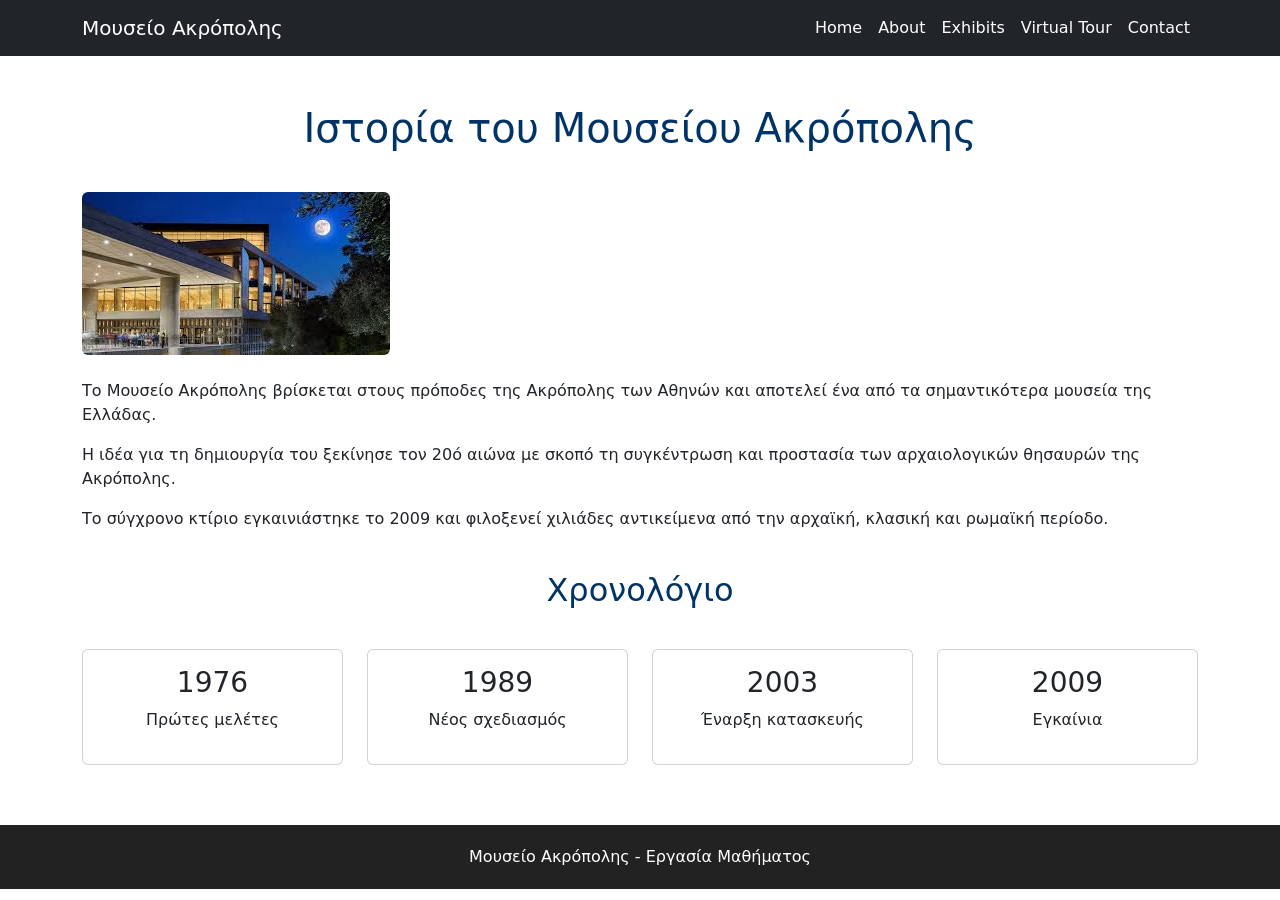
<file: html/about.html>
<!DOCTYPE html>
<html lang="el">

<head>

<meta charset="UTF-8">
<meta name="viewport" content="width=device-width, initial-scale=1">

<title>About - Μουσείο Ακρόπολης</title>

<link rel="stylesheet" href="../css/style.css">

<link href="https://cdn.jsdelivr.net/npm/bootstrap@5.3.3/dist/css/bootstrap.min.css" rel="stylesheet">

</head>

<body>

<nav class="navbar navbar-expand-lg navbar-dark bg-dark">

<div class="container">

<a class="navbar-brand" href="../index.html">
Μουσείο Ακρόπολης
</a>

<div class="navbar-nav ms-auto">

<a class="nav-link text-white" href="../index.html">Home</a>
<a class="nav-link text-white" href="about.html">About</a>
<a class="nav-link text-white" href="exhibits.html">Exhibits</a>
<a class="nav-link text-white" href="tour.html">Virtual Tour</a>
<a class="nav-link text-white" href="contact.html">Contact</a>

</div>

</div>

</nav>

<div class="container mt-5">

<h1 class="section-title">Ιστορία του Μουσείου Ακρόπολης</h1>

<img src="../images/museum.jpg" class="img-fluid rounded mb-4" alt="Μουσείο Ακρόπολης">

<p>
Το Μουσείο Ακρόπολης βρίσκεται στους πρόποδες της Ακρόπολης των Αθηνών και αποτελεί ένα από τα σημαντικότερα μουσεία της Ελλάδας.
</p>

<p>
Η ιδέα για τη δημιουργία του ξεκίνησε τον 20ό αιώνα με σκοπό τη συγκέντρωση και προστασία των αρχαιολογικών θησαυρών της Ακρόπολης.
</p>

<p>
Το σύγχρονο κτίριο εγκαινιάστηκε το 2009 και φιλοξενεί χιλιάδες αντικείμενα από την αρχαϊκή, κλασική και ρωμαϊκή περίοδο.
</p>

<h2 class="section-title">Χρονολόγιο</h2>

<div class="row">

<div class="col-md-3">
<div class="card p-3 text-center">
<h3>1976</h3>
<p>Πρώτες μελέτες</p>
</div>
</div>

<div class="col-md-3">
<div class="card p-3 text-center">
<h3>1989</h3>
<p>Νέος σχεδιασμός</p>
</div>
</div>

<div class="col-md-3">
<div class="card p-3 text-center">
<h3>2003</h3>
<p>Έναρξη κατασκευής</p>
</div>
</div>

<div class="col-md-3">
<div class="card p-3 text-center">
<h3>2009</h3>
<p>Εγκαίνια</p>
</div>
</div>

</div>

</div>

<footer>

Μουσείο Ακρόπολης - Εργασία Μαθήματος

</footer>

<script src="https://cdn.jsdelivr.net/npm/bootstrap@5.3.3/dist/js/bootstrap.bundle.min.js"></script>

</body>

</html>
</file>
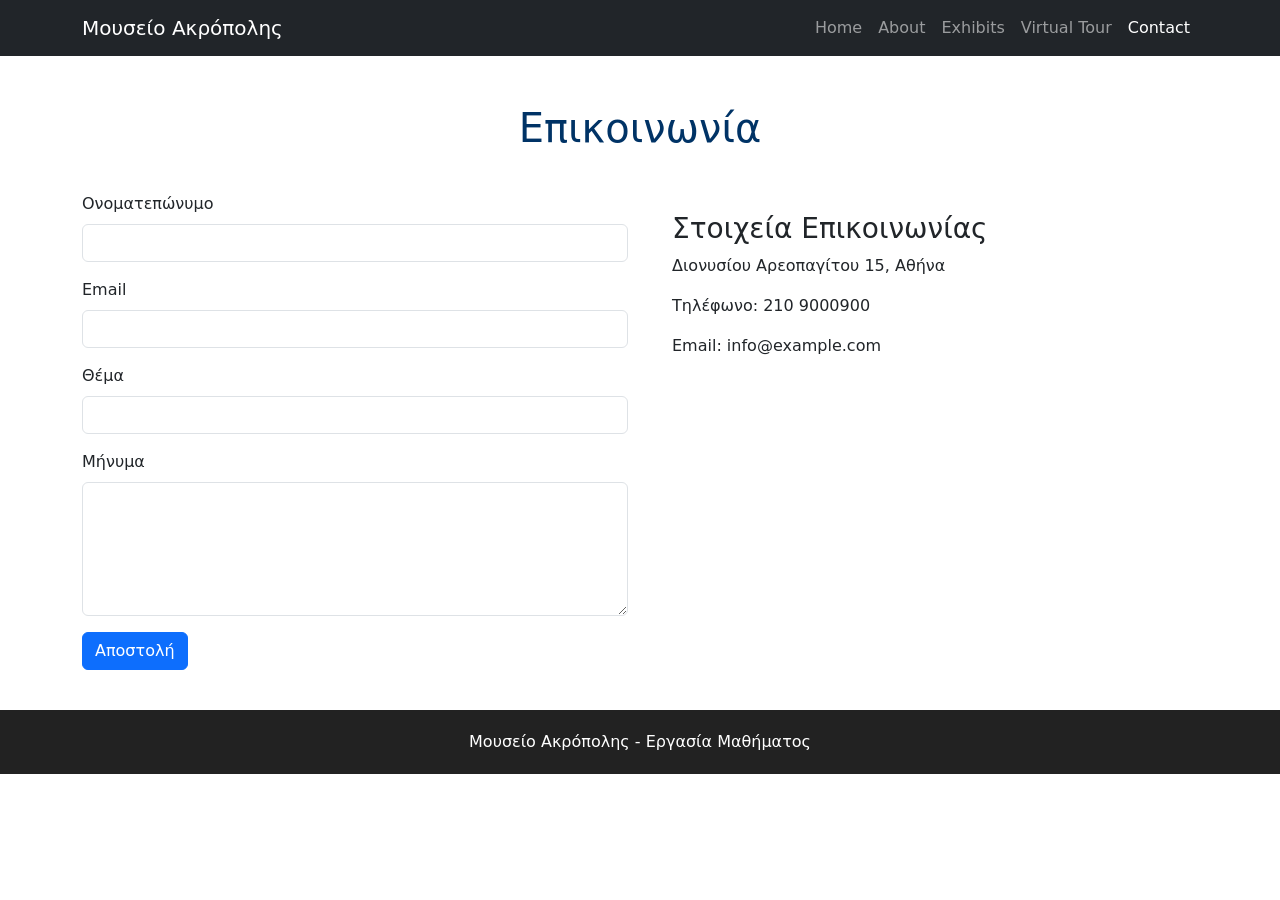
<file: html/contact.html>
<!DOCTYPE html>
<html lang="el">

<head>
<meta charset="UTF-8">
<meta name="viewport" content="width=device-width, initial-scale=1">
<title>Contact</title>

<link rel="stylesheet" href="../css/style.css">
<link href="https://cdn.jsdelivr.net/npm/bootstrap@5.3.3/dist/css/bootstrap.min.css" rel="stylesheet">
</head>

<body>

<nav class="navbar navbar-expand-lg navbar-dark bg-dark">

<div class="container">

<a class="navbar-brand" href="../index.html">
Μουσείο Ακρόπολης
</a>

<button class="navbar-toggler" type="button" data-bs-toggle="collapse" data-bs-target="#menu">
<span class="navbar-toggler-icon"></span>
</button>

<div class="collapse navbar-collapse" id="menu">

<ul class="navbar-nav ms-auto">

<li class="nav-item">
<a class="nav-link" href="../index.html">Home</a>
</li>

<li class="nav-item">
<a class="nav-link" href="about.html">About</a>
</li>

<li class="nav-item">
<a class="nav-link" href="exhibits.html">Exhibits</a>
</li>

<li class="nav-item">
<a class="nav-link" href="tour.html">Virtual Tour</a>
</li>

<li class="nav-item">
<a class="nav-link active" href="contact.html">Contact</a>
</li>

</ul>

</div>

</div>

</nav>

<div class="container mt-5">

<h1 class="section-title">Επικοινωνία</h1>

<div class="row">

<div class="col-md-6">

<form>

<div class="mb-3">
<label class="form-label">Ονοματεπώνυμο</label>
<input type="text" class="form-control">
</div>

<div class="mb-3">
<label class="form-label">Email</label>
<input type="email" class="form-control">
</div>

<div class="mb-3">
<label class="form-label">Θέμα</label>
<input type="text" class="form-control">
</div>

<div class="mb-3">
<label class="form-label">Μήνυμα</label>
<textarea class="form-control" rows="5"></textarea>
</div>

<button type="submit" class="btn btn-primary">
Αποστολή
</button>

</form>

</div>

<div class="col-md-6">

<div class="contact-box">

<h3>Στοιχεία Επικοινωνίας</h3>

<p>Διονυσίου Αρεοπαγίτου 15, Αθήνα</p>

<p>Τηλέφωνο: 210 9000900</p>

<p>Email: info@example.com</p>

</div>

</div>

</div>

</div>

<footer>
Μουσείο Ακρόπολης - Εργασία Μαθήματος
</footer>

<script src="https://cdn.jsdelivr.net/npm/bootstrap@5.3.3/dist/js/bootstrap.bundle.min.js"></script>

</body>

</html>
</file>
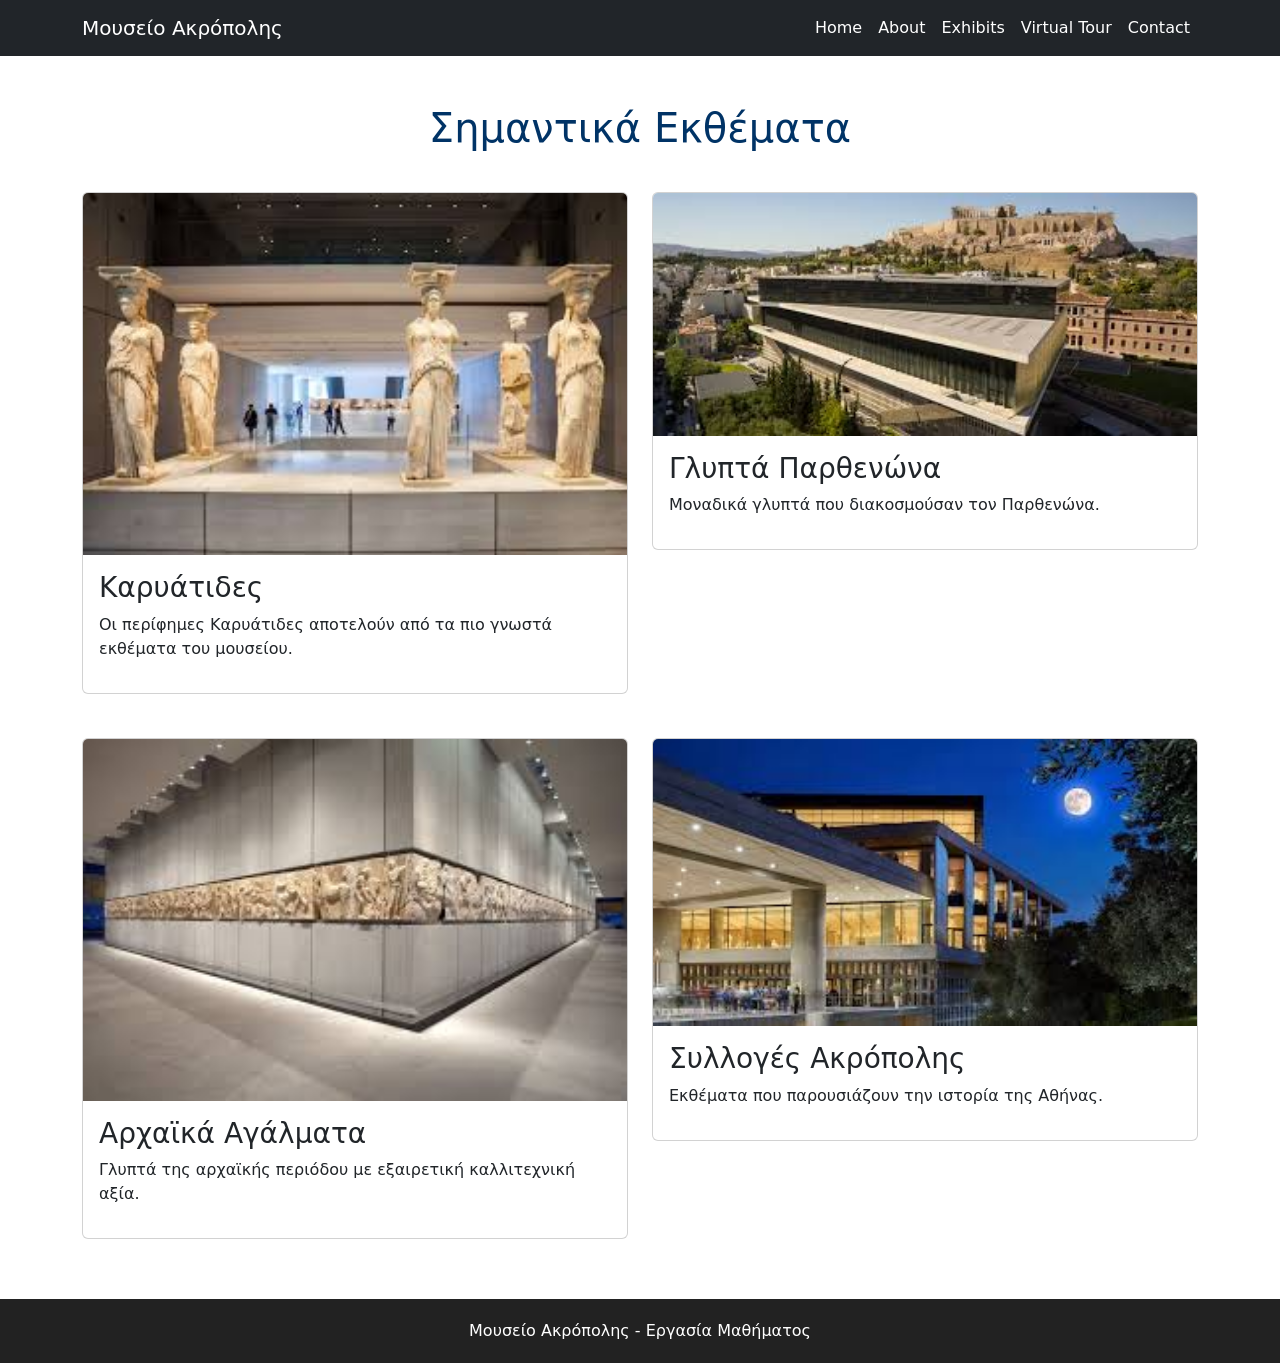
<file: html/exhibits.html>
<!DOCTYPE html>
<html lang="el">

<head>

<meta charset="UTF-8">
<meta name="viewport" content="width=device-width, initial-scale=1">

<title>Εκθέματα</title>

<link rel="stylesheet" href="../css/style.css">

<link href="https://cdn.jsdelivr.net/npm/bootstrap@5.3.3/dist/css/bootstrap.min.css" rel="stylesheet">

</head>

<body>

<nav class="navbar navbar-expand-lg navbar-dark bg-dark">

<div class="container">

<a class="navbar-brand" href="../index.html">Μουσείο Ακρόπολης</a>

<div class="navbar-nav ms-auto">

<a class="nav-link text-white" href="../index.html">Home</a>
<a class="nav-link text-white" href="about.html">About</a>
<a class="nav-link text-white" href="exhibits.html">Exhibits</a>
<a class="nav-link text-white" href="tour.html">Virtual Tour</a>
<a class="nav-link text-white" href="contact.html">Contact</a>

</div>

</div>

</nav>

<div class="container mt-5">

<h1 class="section-title">Σημαντικά Εκθέματα</h1>

<div class="row">

<div class="col-md-6">
<div class="card">
<img src="../images/caryatids.jpg" class="card-img-top" alt="Καρυάτιδες">
<div class="card-body">
<h3>Καρυάτιδες</h3>
<p>Οι περίφημες Καρυάτιδες αποτελούν από τα πιο γνωστά εκθέματα του μουσείου.</p>
</div>
</div>
</div>

<div class="col-md-6">
<div class="card">
<img src="../images/parthenon.jpg" class="card-img-top" alt="Γλυπτά Παρθενώνα">
<div class="card-body">
<h3>Γλυπτά Παρθενώνα</h3>
<p>Μοναδικά γλυπτά που διακοσμούσαν τον Παρθενώνα.</p>
</div>
</div>
</div>

<div class="col-md-6 mt-4">
<div class="card">
<img src="../images/archaic.jpg" class="card-img-top" alt="Αρχαϊκά Αγάλματα">
<div class="card-body">
<h3>Αρχαϊκά Αγάλματα</h3>
<p>Γλυπτά της αρχαϊκής περιόδου με εξαιρετική καλλιτεχνική αξία.</p>
</div>
</div>
</div>

<div class="col-md-6 mt-4">
<div class="card">
<img src="../images/museum.jpg" class="card-img-top" alt="Συλλογές Ακρόπολης">
<div class="card-body">
<h3>Συλλογές Ακρόπολης</h3>
<p>Εκθέματα που παρουσιάζουν την ιστορία της Αθήνας.</p>
</div>
</div>
</div>

</div>

</div>

<footer>

Μουσείο Ακρόπολης - Εργασία Μαθήματος

</footer>

<script src="https://cdn.jsdelivr.net/npm/bootstrap@5.3.3/dist/js/bootstrap.bundle.min.js"></script>

</body>

</html>
</file>
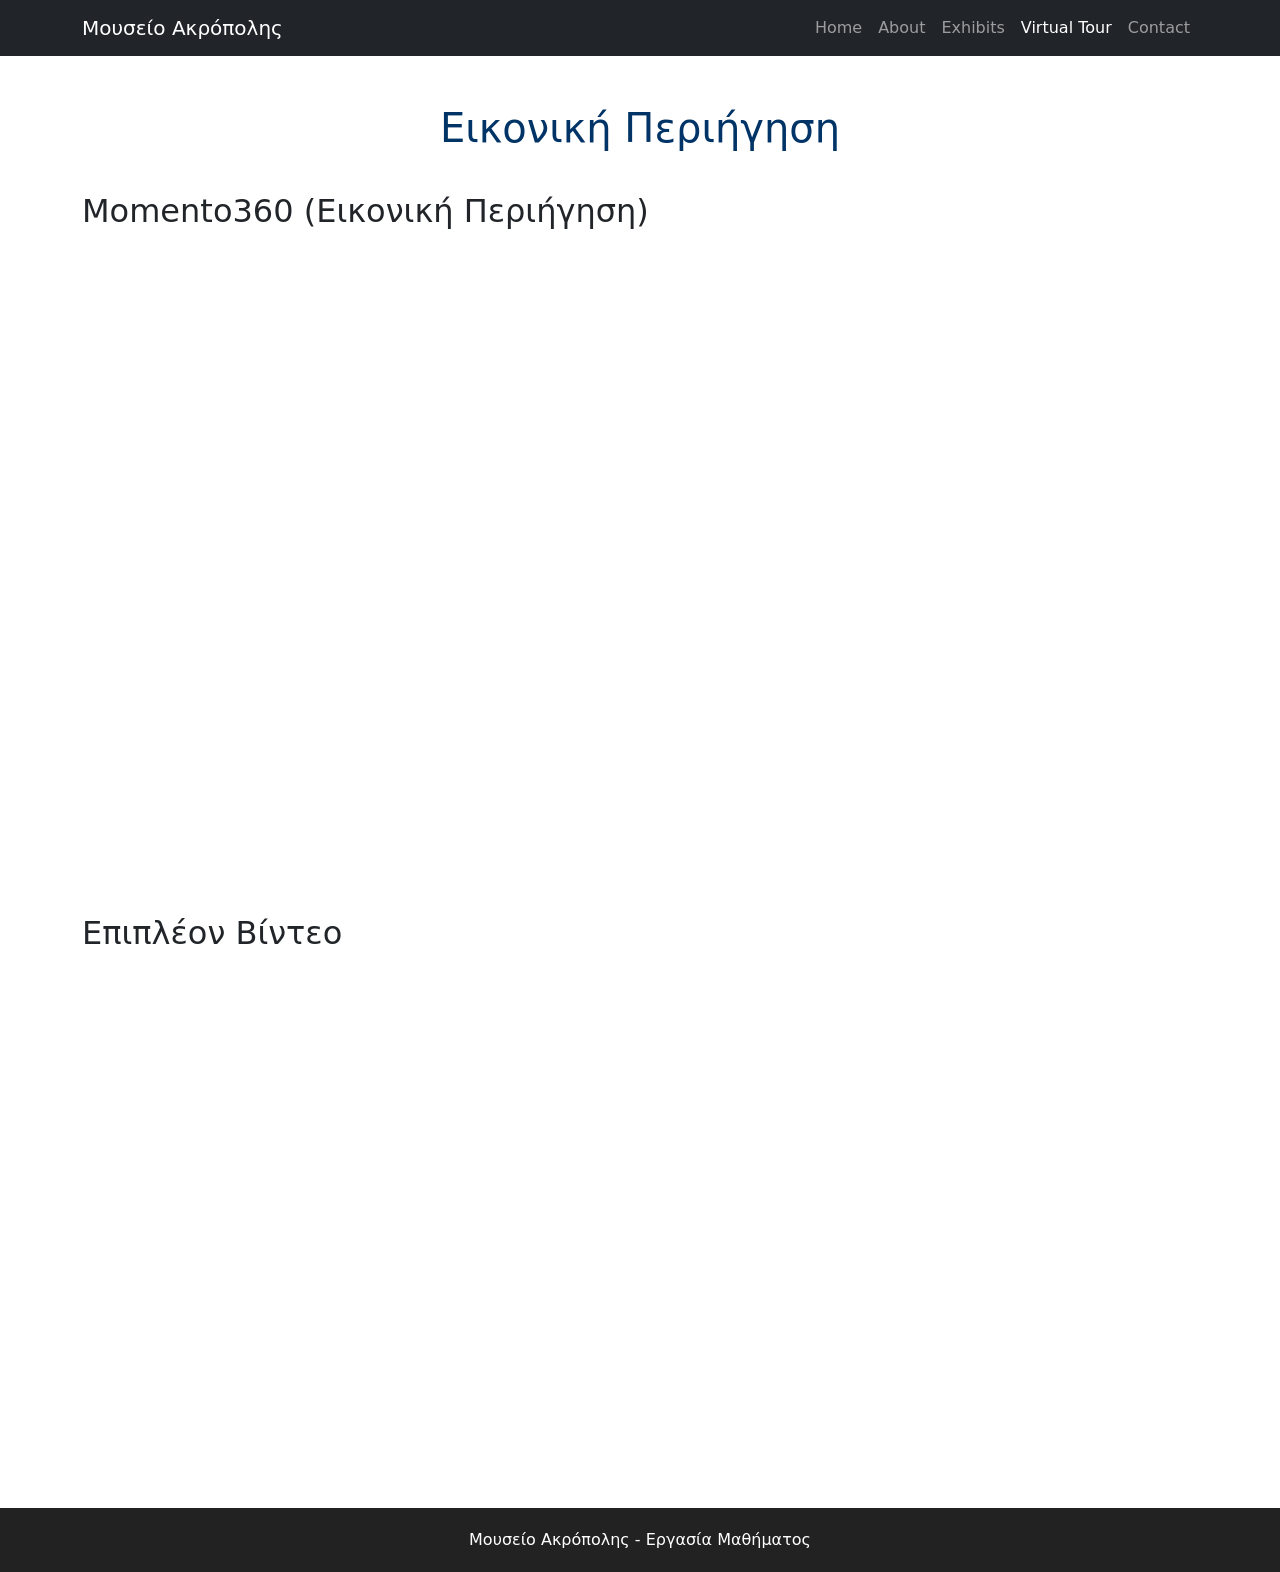
<file: html/tour.html>
<!DOCTYPE html>
<html lang="el">

<head>
<meta charset="UTF-8">
<meta name="viewport" content="width=device-width, initial-scale=1">
<title>Virtual Tour</title>

<link rel="stylesheet" href="../css/style.css">
<link href="https://cdn.jsdelivr.net/npm/bootstrap@5.3.3/dist/css/bootstrap.min.css" rel="stylesheet">
</head>

<body>

<nav class="navbar navbar-expand-lg navbar-dark bg-dark">

<div class="container">

<a class="navbar-brand" href="../index.html">
Μουσείο Ακρόπολης
</a>

<button class="navbar-toggler" type="button" data-bs-toggle="collapse" data-bs-target="#menu">
<span class="navbar-toggler-icon"></span>
</button>

<div class="collapse navbar-collapse" id="menu">

<ul class="navbar-nav ms-auto">

<li class="nav-item">
<a class="nav-link" href="../index.html">Home</a>
</li>

<li class="nav-item">
<a class="nav-link" href="about.html">About</a>
</li>

<li class="nav-item">
<a class="nav-link" href="exhibits.html">Exhibits</a>
</li>

<li class="nav-item">
<a class="nav-link active" href="tour.html">Virtual Tour</a>
</li>

<li class="nav-item">
<a class="nav-link" href="contact.html">Contact</a>
</li>

</ul>

</div>

</div>

</nav>

<div class="container mt-5">

<h1 class="section-title">Εικονική Περιήγηση</h1>

<h2>Momento360 (Εικονική Περιήγηση)</h2>

<div style="left: 0; width: 100%; height: 0; position: relative; padding-bottom: 56.25%;"><iframe src="https://momento360.com/e/u/c6c8c7a40a4542f7a2e51576b60f84bd" style="top: 0; left: 0; width: 100%; height: 100%; position: absolute; border: 0;" allowfullscreen></iframe></div>

<h2 class="mt-5">Επιπλέον Βίντεο</h2>

<iframe
width="100%"
height="500"
src="https://www.youtube.com/embed/QhOV8aBPnDw"
allowfullscreen>
</iframe>

</div>

<footer>
Μουσείο Ακρόπολης - Εργασία Μαθήματος
</footer>

<script src="https://cdn.jsdelivr.net/npm/bootstrap@5.3.3/dist/js/bootstrap.bundle.min.js"></script>

</body>

</html>
</file>
<file: css/style.css>
body{
font-family:Arial,sans-serif;
background:#f4f4f4;
margin:0;
padding:0;
line-height:1.6;
}

.hero{
background:url('../images/hero.jpg');
background-size:cover;
background-position:center;
height:600px;
display:flex;
justify-content:center;
align-items:center;
text-align:center;
color:white;
}

.hero h1{
font-size:60px;
text-shadow:2px 2px 10px black;
}

.section-title{
text-align:center;
margin:40px 0;
color:#003366;
}

.card{
transition:0.3s;
margin-bottom:20px;
}

.card:hover{
transform:scale(1.03);
}

.gallery img{
width:100%;
height:250px;
object-fit:cover;
margin-bottom:15px;
}

iframe{
border:none;
}

footer{
background:#222;
color:white;
text-align:center;
padding:20px;
margin-top:40px;
}

.contact-box{
background:white;
padding:20px;
border-radius:10px;
}

audio{
width:100%;
}

@media(max-width:768px){

.hero{
height:350px;
}

.hero h1{
font-size:35px;
}

}
</file>
